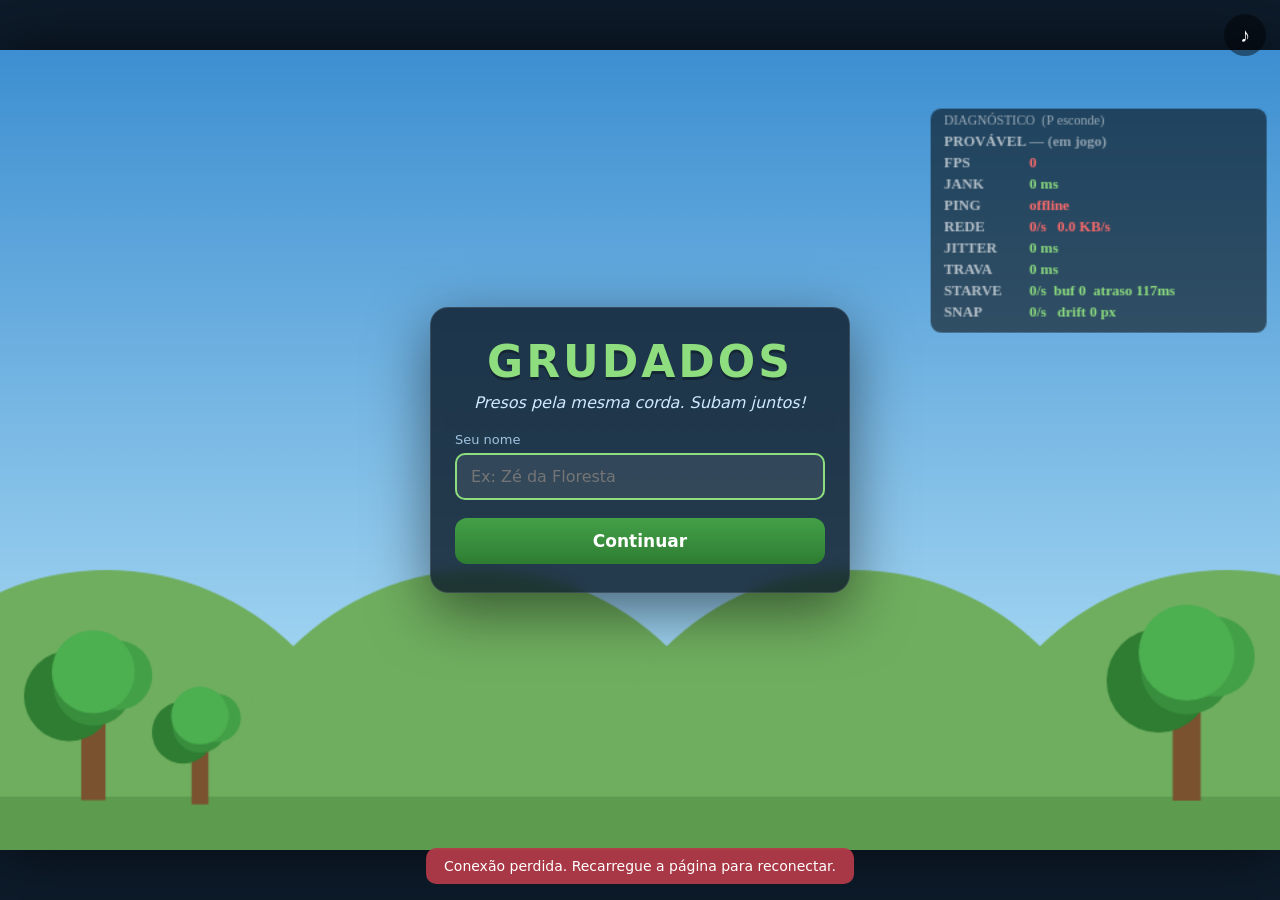
<file: index.html>
<!DOCTYPE html>
<html lang="pt-BR">
  <head>
    <meta charset="UTF-8" />
    <meta
      name="viewport"
      content="width=device-width, initial-scale=1.0, maximum-scale=1.0, user-scalable=no"
    />
    <title>Grudados — suba junto ou não sobe!</title>
    <link rel="stylesheet" href="style.css" />
  </head>
  <body>
    <div id="stage">
      <canvas id="game" width="960" height="600"></canvas>

      <!-- Botão de mudo -->
      <button id="muteBtn" title="Ligar/desligar música">♪</button>

      <!-- Controles de toque (mobile) — só aparecem durante o jogo -->
      <div id="touch" class="hidden">
        <div class="pad-left">
          <button id="btnLeft" class="tbtn" aria-label="Esquerda">◀</button>
          <button id="btnRight" class="tbtn" aria-label="Direita">▶</button>
        </div>
        <div class="pad-right">
          <button id="btnJump" class="tbtn jump" aria-label="Pular">▲</button>
        </div>
      </div>

      <!-- ============ LOBBY (sobreposto ao canvas) ============ -->
      <div id="overlay">
        <!-- Tela: escolher nome -->
        <section id="screen-name" class="panel">
          <h1 class="logo">GRUDADOS</h1>
          <p class="tag">Presos pela mesma corda. Subam juntos!</p>
          <label class="field">
            <span>Seu nome</span>
            <input
              id="nameInput"
              maxlength="16"
              placeholder="Ex: Zé da Floresta"
              autocomplete="off"
            />
          </label>
          <button id="nameOk" class="btn primary">Continuar</button>
        </section>

        <!-- Tela: criar ou entrar -->
        <section id="screen-home" class="panel hidden">
          <h1 class="logo">GRUDADOS</h1>
          <p class="tag">Olá, <strong id="helloName">jogador</strong>!</p>
          <button id="createBtn" class="btn primary">Criar sala</button>
          <div class="or">ou entre numa sala</div>
          <div class="join-row">
            <input
              id="joinInput"
              maxlength="5"
              placeholder="CÓDIGO"
              autocomplete="off"
              class="code-input"
            />
            <button id="joinBtn" class="btn">Entrar</button>
          </div>
          <p id="homeError" class="error"></p>
        </section>

        <!-- Tela: sala de espera -->
        <section id="screen-room" class="panel hidden">
          <p class="tag">Sala</p>
          <div id="roomCode" class="room-code">—</div>
          <p class="hint">Compartilhe esse código com a galera.</p>
          <ul id="playerList" class="players"></ul>

          <!-- Seletor de personagem -->
          <p class="pick-label">Escolha seu personagem</p>
          <div id="charGrid" class="char-grid"></div>

          <p id="roomStatus" class="hint"></p>
          <div class="row">
            <button id="leaveBtn" class="btn ghost">Sair</button>
            <button id="startBtn" class="btn primary" disabled>Começar</button>
          </div>
          <p id="roomError" class="error"></p>
        </section>

        <!-- Tela: vitória -->
        <section id="screen-win" class="panel hidden">
          <h1 class="logo win">SUCESSO!</h1>
          <p class="tag">Vocês chegaram ao topo juntos!</p>
          <p id="winTime" class="big"></p>
          <div class="row">
            <button id="winLeave" class="btn ghost">Menu</button>
            <button id="winAgain" class="btn primary">Jogar de novo</button>
          </div>
          <p id="winHint" class="hint"></p>
        </section>

        <!-- Aviso de conexão -->
        <div id="netBanner" class="net-banner hidden"></div>
      </div>
    </div>

    <!-- Scripts clássicos (sem módulos ES), carregados em ordem -->
    <script src="js/config.js"></script>
    <script src="js/audio.js"></script>
    <script src="js/characters.js"></script>
    <script src="js/net.js"></script>
    <script src="js/game.js"></script>
  </body>
</html>
</file>
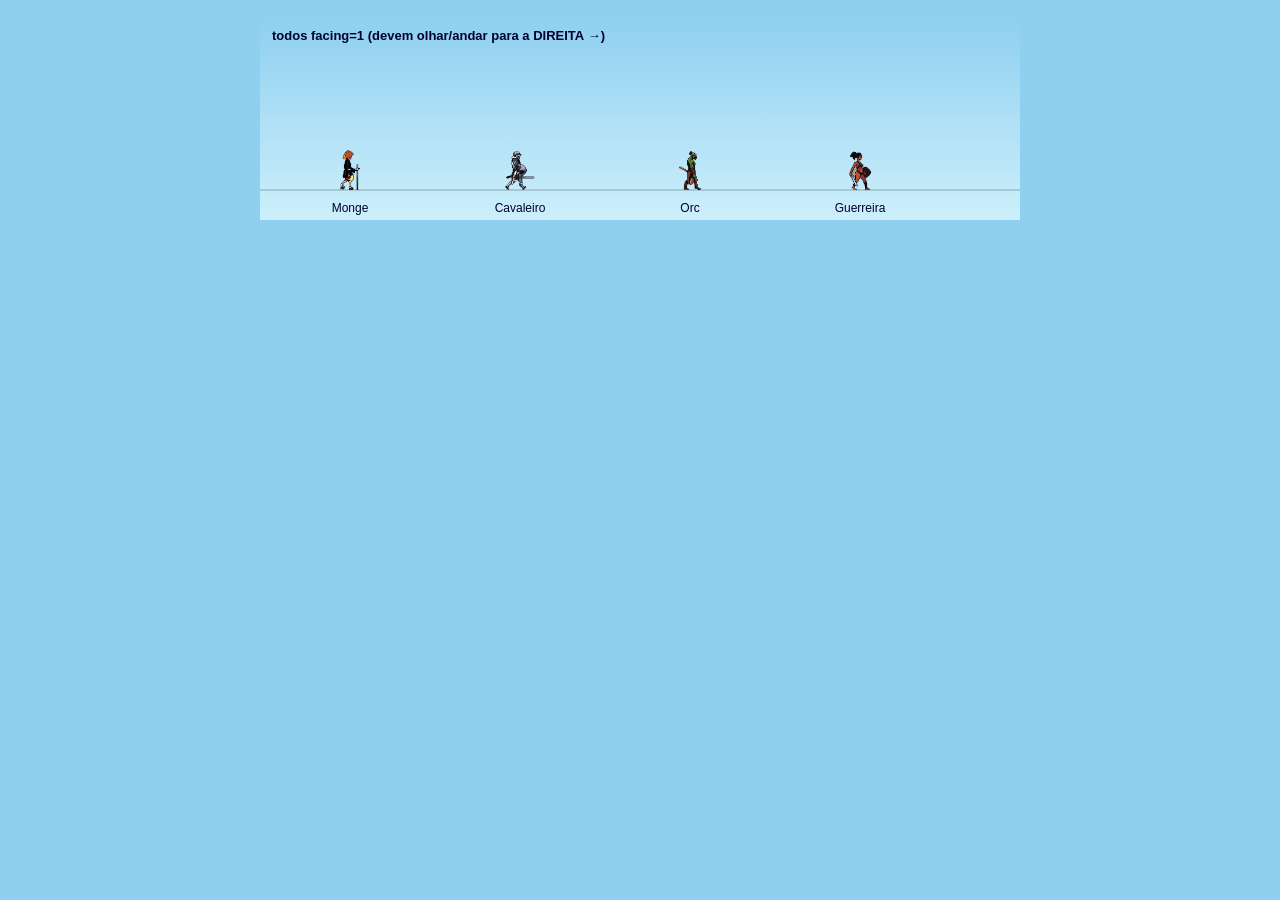
<file: _facing_test.html>
<!DOCTYPE html>
<html lang="pt-BR">
  <head><meta charset="UTF-8" /><title>Facing test</title>
    <style>body{margin:0;background:#8fd0f0} canvas{display:block;margin:20px auto;background:linear-gradient(#8fd0f0,#cdeffb)}</style>
  </head>
  <body>
    <canvas id="c" width="760" height="200"></canvas>
    <script src="js/characters.js?v=f1"></script>
    <script>
      var ctx = document.getElementById("c").getContext("2d");
      CharSprites.load(function(){});
      function draw(){
        var now = performance.now();
        ctx.clearRect(0,0,760,200);
        var gy=170;
        ctx.strokeStyle="rgba(0,0,0,.3)";ctx.beginPath();ctx.moveTo(0,gy);ctx.lineTo(760,gy);ctx.stroke();
        for(var c=0;c<4;c++){
          var frame=CharSprites.cycleFrame(c,"walk",now);
          ctx.save(); ctx.translate(90+c*170, gy);
          CharSprites.drawFrame(ctx,c,"walk",frame,1); // facing=1 => andando p/ DIREITA
          ctx.restore();
          ctx.fillStyle="#003";ctx.font="12px sans-serif";ctx.textAlign="center";
          ctx.fillText(CHARACTERS[c].name,90+c*170,gy+22);
        }
        ctx.fillStyle="#003";ctx.font="bold 13px sans-serif";ctx.textAlign="left";
        ctx.fillText("todos facing=1 (devem olhar/andar para a DIREITA →)",12,20);
        requestAnimationFrame(draw);
      }
      requestAnimationFrame(draw);
    </script>
  </body>
</html>
</file>
<file: style.css>
* {
  margin: 0;
  padding: 0;
  box-sizing: border-box;
}

html,
body {
  width: 100%;
  height: 100%;
  background: #0d1b2a;
  overflow: hidden;
  font-family: "Trebuchet MS", "Segoe UI", system-ui, sans-serif;
  -webkit-user-select: none;
  user-select: none;
  touch-action: none;
}

#stage {
  position: fixed;
  inset: 0;
  display: flex;
  align-items: center;
  justify-content: center;
}

/* Canvas com resolução interna fixa (960x600), escalado por CSS. */
#game {
  background: #7ec8e3;
  image-rendering: auto;
  box-shadow: 0 0 60px rgba(0, 0, 0, 0.6);
  max-width: 100%;
  max-height: 100%;
  aspect-ratio: 960 / 600;
  width: auto;
  height: 100%;
}

@media (max-aspect-ratio: 960/600) {
  #game {
    width: 100%;
    height: auto;
  }
}

#muteBtn {
  position: fixed;
  top: 14px;
  right: 14px;
  width: 42px;
  height: 42px;
  border-radius: 50%;
  border: none;
  background: rgba(0, 0, 0, 0.45);
  color: #fff;
  font-size: 20px;
  cursor: pointer;
  z-index: 30;
  transition: background 0.15s;
}
#muteBtn:hover {
  background: rgba(0, 0, 0, 0.7);
}
#muteBtn.off {
  opacity: 0.45;
}

.hidden {
  display: none !important;
}

/* ============ LOBBY / OVERLAY ============ */
#overlay {
  position: fixed;
  inset: 0;
  z-index: 20;
  display: flex;
  align-items: center;
  justify-content: center;
  padding: 16px;
}

.panel {
  width: min(92vw, 420px);
  background: rgba(13, 27, 42, 0.82);
  backdrop-filter: blur(6px);
  border: 1px solid rgba(255, 255, 255, 0.12);
  border-radius: 18px;
  padding: 28px 24px;
  text-align: center;
  color: #fff;
  box-shadow: 0 18px 60px rgba(0, 0, 0, 0.5);
}

.logo {
  font-size: 44px;
  letter-spacing: 3px;
  color: #8ede7f;
  text-shadow: 0 3px 0 rgba(0, 0, 0, 0.3);
}
.logo.win {
  color: #ffe14d;
}

.tag {
  margin: 6px 0 20px;
  color: #cde8ff;
  font-style: italic;
}

.big {
  font-size: 26px;
  font-weight: bold;
  color: #ffe9a8;
  margin-bottom: 18px;
}

.field {
  display: block;
  text-align: left;
  margin-bottom: 18px;
}
.field span {
  display: block;
  font-size: 13px;
  color: #9fc3e0;
  margin-bottom: 6px;
}

input {
  width: 100%;
  padding: 12px 14px;
  border-radius: 10px;
  border: 2px solid rgba(255, 255, 255, 0.18);
  background: rgba(255, 255, 255, 0.08);
  color: #fff;
  font-size: 16px;
  font-family: inherit;
  outline: none;
}
input:focus {
  border-color: #8ede7f;
}

.code-input {
  text-transform: uppercase;
  letter-spacing: 4px;
  text-align: center;
  font-weight: bold;
}

.btn {
  display: inline-block;
  padding: 13px 22px;
  border: none;
  border-radius: 12px;
  font-size: 17px;
  font-weight: bold;
  font-family: inherit;
  color: #fff;
  cursor: pointer;
  background: #37474f;
  transition:
    transform 0.08s,
    filter 0.15s;
}
.btn:hover {
  filter: brightness(1.12);
}
.btn:active {
  transform: translateY(2px);
}
.btn:disabled {
  opacity: 0.4;
  cursor: not-allowed;
}
.btn.primary {
  background: linear-gradient(180deg, #43a047, #2e7d32);
  width: 100%;
}
.btn.ghost {
  background: rgba(255, 255, 255, 0.12);
}

.or {
  margin: 18px 0 12px;
  color: #9fc3e0;
  font-size: 13px;
}

.join-row {
  display: flex;
  gap: 10px;
}
.join-row .code-input {
  flex: 1;
}

.row {
  display: flex;
  gap: 10px;
  margin-top: 18px;
}
.row .btn {
  flex: 1;
}

.room-code {
  font-size: 46px;
  font-weight: bold;
  letter-spacing: 8px;
  color: #ffe9a8;
  background: rgba(0, 0, 0, 0.3);
  border-radius: 12px;
  padding: 10px 0;
  margin: 4px 0 6px;
  -webkit-user-select: all;
  user-select: all;
  cursor: text;
}

.hint {
  font-size: 13px;
  color: #9fc3e0;
  margin: 4px 0;
}

.players {
  list-style: none;
  margin: 14px 0;
  display: flex;
  flex-direction: column;
  gap: 8px;
}
.players li {
  display: flex;
  align-items: center;
  gap: 10px;
  background: rgba(255, 255, 255, 0.07);
  border-radius: 10px;
  padding: 10px 14px;
  font-weight: bold;
}
.players .dot {
  width: 14px;
  height: 14px;
  border-radius: 50%;
  flex: 0 0 auto;
}
.players .host-tag {
  margin-left: auto;
  font-size: 11px;
  color: #ffe9a8;
  background: rgba(0, 0, 0, 0.3);
  padding: 2px 8px;
  border-radius: 8px;
}
/* ============ SELETOR DE PERSONAGEM ============ */
.pick-label {
  font-size: 13px;
  color: #9fc3e0;
  text-align: left;
  margin: 6px 0 8px;
}
.char-grid {
  display: grid;
  grid-template-columns: repeat(4, 1fr);
  gap: 8px;
  margin-bottom: 8px;
}
.char-card {
  display: flex;
  flex-direction: column;
  align-items: center;
  gap: 4px;
  padding: 8px 4px 6px;
  border: 2px solid rgba(255, 255, 255, 0.14);
  border-radius: 12px;
  background: rgba(255, 255, 255, 0.06);
  color: #fff;
  font-family: inherit;
  cursor: pointer;
  transition:
    transform 0.08s,
    border-color 0.15s,
    background 0.15s;
}
.char-card:hover {
  background: rgba(255, 255, 255, 0.12);
}
.char-card:active {
  transform: translateY(2px);
}
.char-card .char-canvas {
  width: 56px;
  height: 56px;
  pointer-events: none;
}
.char-card .char-name {
  font-size: 11px;
  font-weight: bold;
}
.char-card .char-who {
  font-size: 9px;
  line-height: 1.1;
  color: #cde8ff;
  min-height: 11px;
  word-break: break-word;
}
.char-card.selected {
  border-color: #8ede7f;
  background: rgba(142, 222, 127, 0.18);
  box-shadow: 0 0 0 1px #8ede7f inset;
}
/* Personagem já escolhido por outro jogador: travado. */
.char-card.taken {
  opacity: 0.4;
  cursor: not-allowed;
}
.char-card.taken:hover {
  background: rgba(255, 255, 255, 0.06);
}
.char-card.taken:active {
  transform: none;
}

.error {
  color: #ff9b9b;
  font-size: 13px;
  min-height: 18px;
  margin-top: 10px;
}

.net-banner {
  position: fixed;
  bottom: 16px;
  left: 50%;
  transform: translateX(-50%);
  background: rgba(178, 58, 72, 0.95);
  color: #fff;
  padding: 10px 18px;
  border-radius: 10px;
  font-size: 14px;
}

/* ============ CONTROLES DE TOQUE ============ */
#touch {
  position: fixed;
  inset: auto 0 0 0;
  bottom: 0;
  z-index: 15;
  display: flex;
  justify-content: space-between;
  align-items: flex-end;
  padding: 18px;
  pointer-events: none;
}
#touch .pad-left,
#touch .pad-right {
  display: flex;
  gap: 16px;
}
.tbtn {
  width: 74px;
  height: 74px;
  border-radius: 50%;
  border: 2px solid rgba(255, 255, 255, 0.4);
  background: rgba(0, 0, 0, 0.35);
  color: #fff;
  font-size: 26px;
  pointer-events: auto;
  touch-action: none;
  -webkit-tap-highlight-color: transparent;
}
.tbtn.jump {
  width: 90px;
  height: 90px;
  background: rgba(46, 125, 50, 0.55);
}
.tbtn:active {
  background: rgba(255, 255, 255, 0.35);
}

/* Em telas com mouse (fino) escondemos o touch por padrão;
   o game.js mostra de novo se detectar toque. */
@media (hover: hover) and (pointer: fine) {
  #touch.auto-hide {
    display: none;
  }
}
</file>
